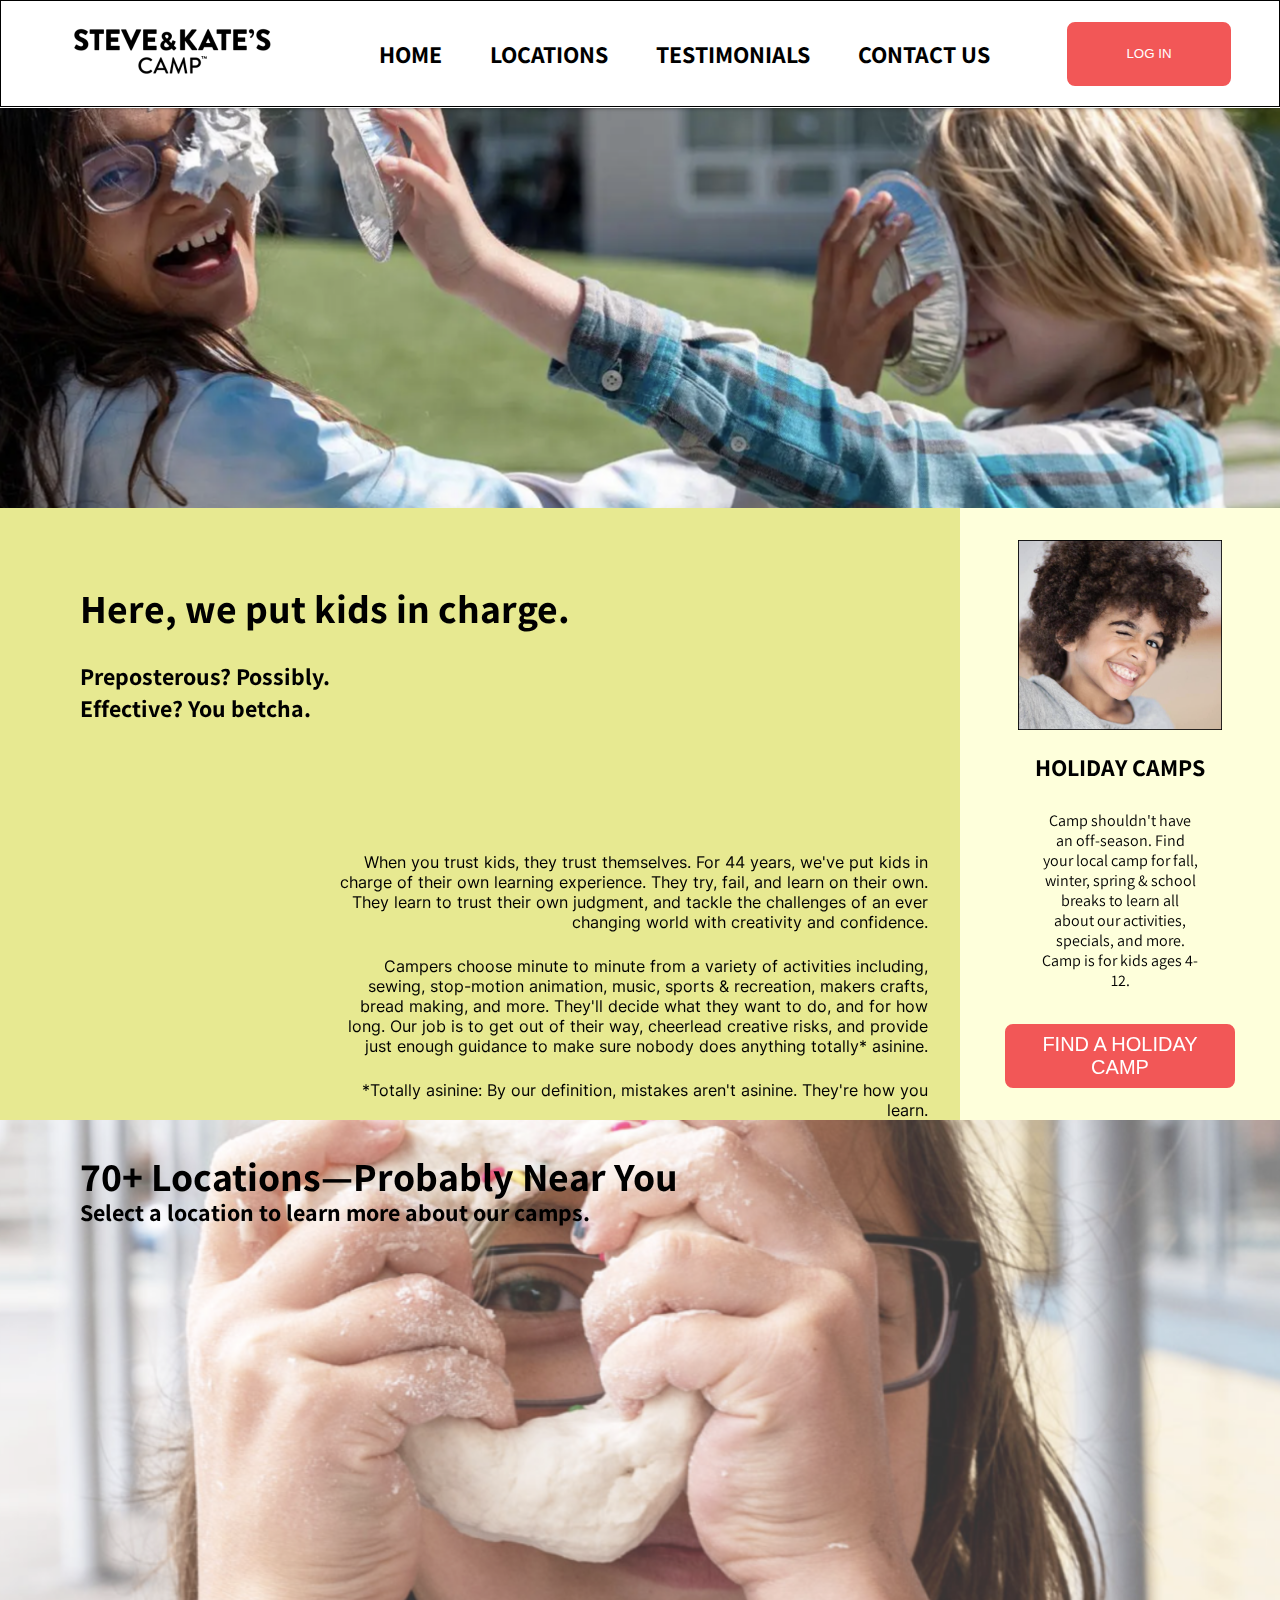
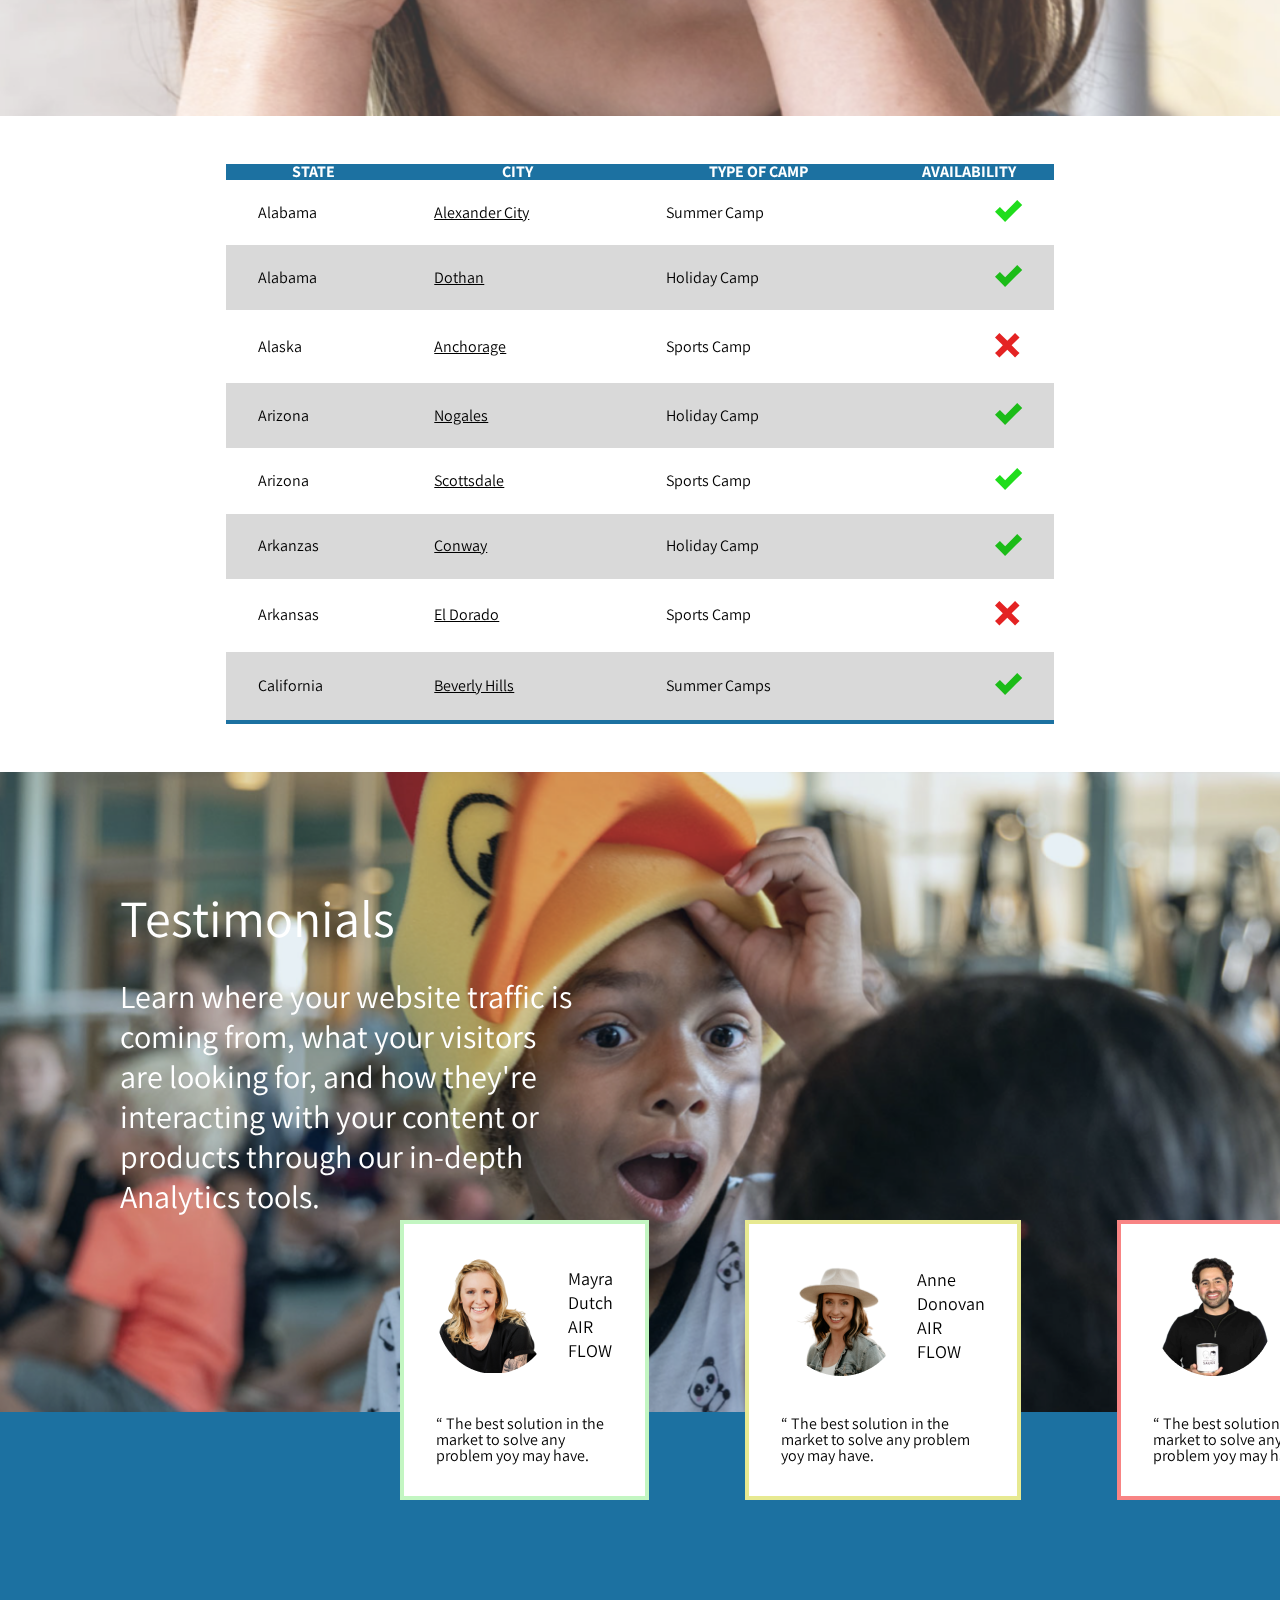
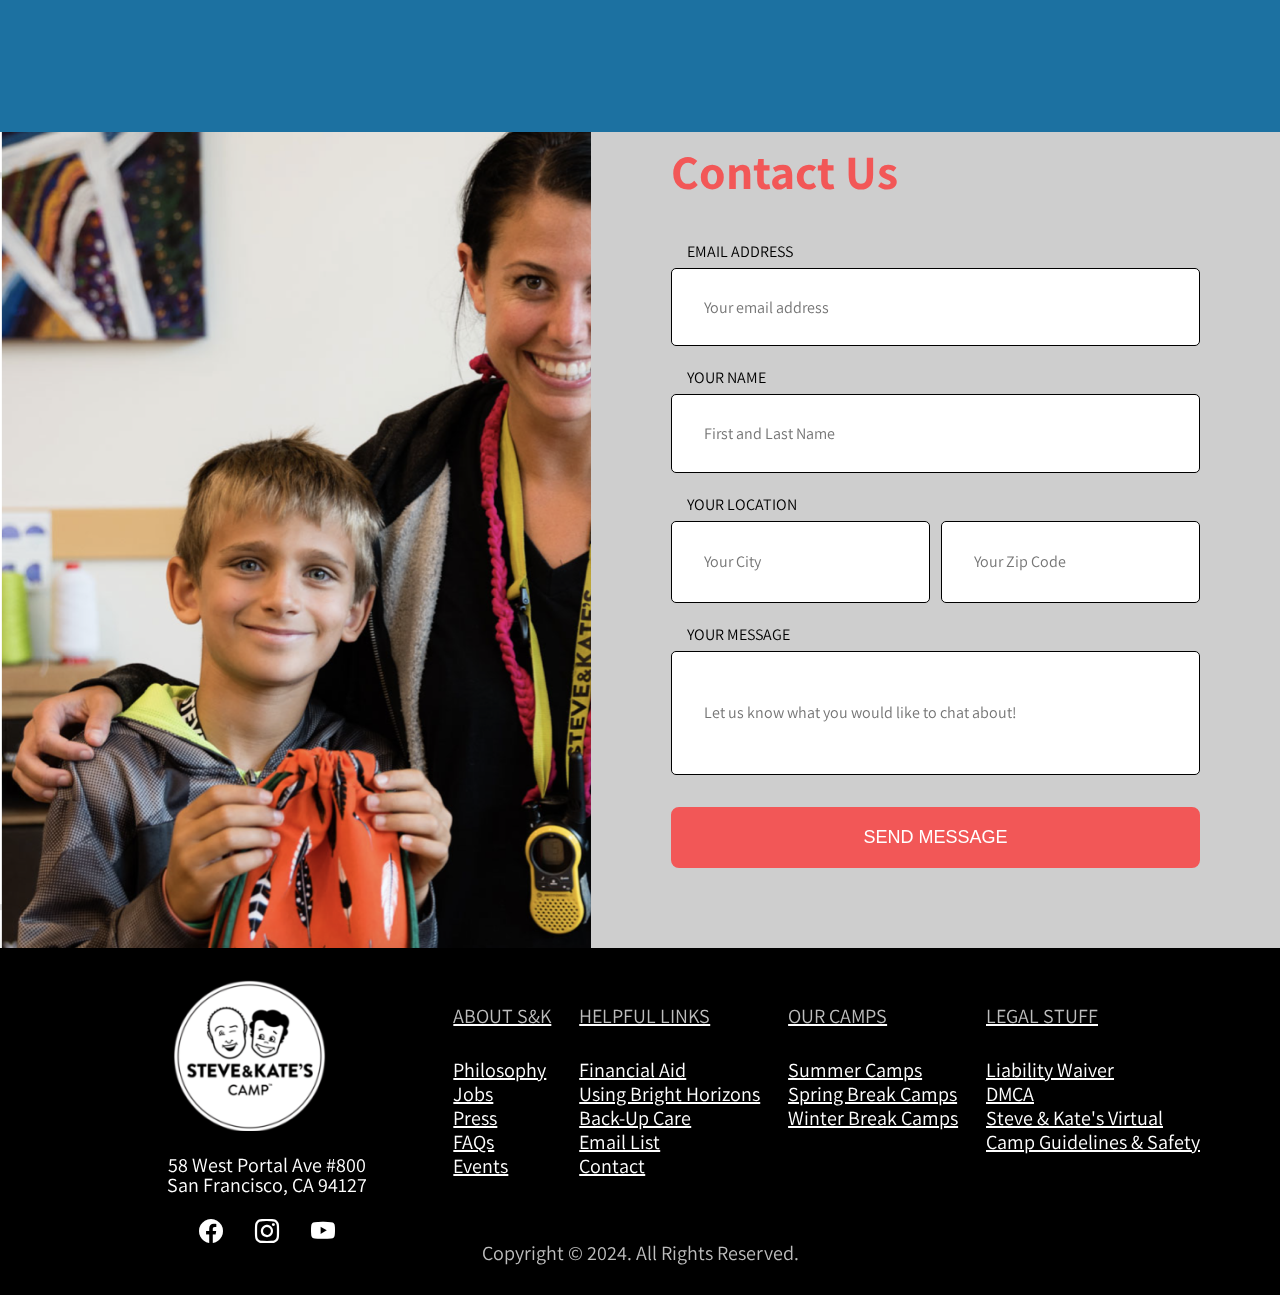
<file: index.html>
<!DOCTYPE html>
<html lang="en">
    <head>
        <meta charset="UTF-8">
        <meta http-equiv="X-UA-Compatible" content="IE=edge" >
        <meta name="viewport" content="width=device-width, initial-scale=1.0">
        <meta name="description" content="Landing Page.">
        <meta name="author" content="Ramón Alberto Gómez Urquídez">
        <link rel="stylesheet" href="./styles/reset.css">
        <link rel="stylesheet" href="./styles/style.css">
        <link rel="stylesheet" href="https://cdn.jsdelivr.net/npm/bootstrap-icons@1.11.3/font/bootstrap-icons.min.css">
        <title>Steve & Kate's Camp</title>
    </head>
    <body>
        <header>
            <nav>
                <div class="nav-left">
                    <img src="./img/title.png" alt="title">
                </div>
                <ul class="nav-center">
                    <li><a href="./index.html">HOME</a></li>
                    <li><a href="#">LOCATIONS</a></li>
                    <li><a href="#">TESTIMONIALS</a></li>
                    <li><a href="#">CONTACT US</a></li>
                </ul>
                <div class="nav-right">
                    <button>LOG IN</button>
                </div>
            </nav>
        </header>
        <main>
            <div id="banner01" class="banner"></div>
            <section class="section-1">
                <div class="aside-left">
                    <div class="wrapper-aside-left">
                        <div class="titles">
                            <div class="main-title">   
                                <h1>Here, we put kids in charge.</h1>
                            </div>
                            <div class="sub-title">
                                <h2>Preposterous? Possibly.</h2>
                                <h2>Effective? You betcha.</h2> 
                            </div>
                        </div>
                        <div class="paragraphs">
                            <p>When you trust kids, they trust themselves. For 44 years, we've put kids in charge of their own learning experience. They try, fail, and learn on their own. They learn to trust their own judgment, and tackle the challenges of an ever changing world with creativity and confidence.</p>
                            <p>Campers choose minute to minute from a variety of activities including, sewing, stop-motion animation, music, sports & recreation, makers crafts, bread making, and more. They'll decide what they want to do, and for how long. Our job is to get out of their way, cheerlead creative risks, and provide just enough guidance to make sure nobody does anything totally* asinine.</p>
                            <p>*Totally asinine: By our definition, mistakes aren't asinine. They're how you learn.</p>
                        </div>
                    </div>
                </div>
                <div class="aside-right">
                    <div class="wrapper-aside-right">
                        <img class="small-image" src="./img/section1_aside.png" alt="smilling child">
                        <h3>HOLIDAY CAMPS</h3>
                        <p>Camp shouldn't have an off-season. Find your local camp for fall, winter, spring & school breaks to learn all about our activities, specials, and more. Camp is for kids ages 4-12.</p>
                        <button>FIND A HOLIDAY CAMP</button>
                    </div>
                </div>
            </section>
            <div id="banner02" class="banner section-2">
                <div class="main-title">
                    <h1>70+ Locations—Probably Near You</h1>
                </div>
                <div class="sub-title">
                    <h2>Select a location to learn more about our camps.</h2>
                </div>  
            </div>
            <div class="section-table">
                <table>
                    <thead>
                        <tr>
                            <th scope="col">STATE</th>
                            <th scope="col">CITY</th>
                            <th scope="col">TYPE OF CAMP</th>
                            <th scope="col">AVAILABILITY</th>
                        </tr>
                    </thead>
                    <tbody>
                    <tr>
                        <td>Alabama</td>
                        <td><a href="#">Alexander City</a></td>
                        <td>Summer Camp</td>
                        <td><img class="icon-svg" src="./img/check.svg" alt=""/></td>
                    </tr>
                    <tr>
                        <td>Alabama</td>
                        <td><a href="#">Dothan</a></td>
                        <td>Holiday Camp</td>
                        <td><img class="icon-svg" src="./img/check.svg" alt=""/></td>
                    </tr>
                    <tr>
                        <td>Alaska</td>
                        <td><a href="#">Anchorage</a></td>
                        <td>Sports Camp</td>
                        <td><img class="icon-svg" src="./img/null.svg" alt=""/></td>
                    </tr>
                    <tr>
                        <td>Arizona</td>
                        <td><a href="#">Nogales</a></td>
                        <td>Holiday Camp</td>
                        <td><img class="icon-svg" src="./img/check.svg" alt=""/></td>
                    </tr>
                    <tr>
                        <td>Arizona</td>
                        <td><a href="#">Scottsdale</a></td>
                        <td>Sports Camp</td>
                        <td><img class="icon-svg" src="./img/check.svg" alt=""/></td>
                    </tr>
                    <tr>
                        <td>Arkanzas</td>
                        <td><a href="#">Conway</a></td>
                        <td>Holiday Camp</td>
                        <td><img class="icon-svg" src="./img/check.svg" alt=""/></td>
                    </tr>
                    <tr>
                        <td>Arkansas</td>
                        <td><a href="#">El Dorado</a></td>
                        <td>Sports Camp</td>
                        <td><img class="icon-svg" src="./img/null.svg" alt=""/></td>
                    </tr>
                    <tr>
                        <td>California</td>
                        <td><a href="#">Beverly Hills</a></td>
                        <td>Summer Camps</td>
                        <td><img class="icon-svg" src="./img/check.svg" alt=""/></td>
                    </tr> 
                    </tbody>
                </table>
            </div>
            <section class="section-3">
                <div class="banner" id="banner03">
                    <div class="wrapper-text">
                        <h1 class="main-title">Testimonials</h1>
                        <h2 class="sub-title">Learn where your website traffic is coming from, what your visitors are looking for, and how they're interacting with your content or products through our in-depth Analytics tools.</h2>
                    </div>
                </div>
                <div class="card-section">
                    <div id="card1" class="card">
                        <div class="card-top">
                            <img src="./img/section3_card1.png" alt="a person">
                            <div class="card-text">
                                <h3>Mayra Dutch</h3>
                                <h3>AIR FLOW</h3>
                            </div>
                        </div>
                        <div class="card-bottom">
                            <p>“ The best solution in the market to solve any problem yoy may have.</p>
                        </div>
                    </div>
                    <div id="card2" class="card">
                        <div class="card-top">
                            <img src="./img/section3_card2.png" alt="a person">
                            <div class="card-text">
                                <h3>Anne Donovan</h3>
                                <h3>AIR FLOW</h3>
                            </div>
                        </div>
                        <div class="card-bottom">
                            <p>“ The best solution in the market to solve any problem yoy may have. </p>
                        </div>
                    </div>
                    <div id="card3" class="card">
                        <div class="card-top">
                            <img src="./img/section3_card3.png" alt="a person">
                            <div class="card-text">
                                <h3>Aaron Smith</h3>
                                <h3>AIR FLOW</h3>
                            </div>
                        </div>
                        <div class="card-bottom">
                            <p>“ The best solution in the market to solve any problem yoy may have. </p>
                        </div>   
                    </div>
                </div>
            </section>
            <section class="section-4">
                <div class="aside-left">
                    <div id="banner04"></div>
                </div>
                <div id="form" class="aside-right">
                    <h2>Contact Us</h2>
                    <label for="email">EMAIL ADDRESS</label>
                    <input id="email" name="email" rows="5" cols="33" placeholder="Your email address"></input>
                    <label for="email">YOUR NAME</label>
                    <input id="name" name="name" rows="5" cols="33" placeholder="First and Last Name"></input>
                    <label for="location">YOUR LOCATION</label>
                    <div class="forms-location">
                        <input id="location" name="location" rows="5" cols="33" placeholder="Your City"></input>
                        <input id="zipcode" name="location" rows="5" cols="33" placeholder="Your Zip Code"></input>
                    </div>
                    <label for="msg">YOUR MESSAGE</label>
                    <input id="msg" name="msg" rows="5" cols="33" placeholder="Let us know what you would like to chat about!"></input>
                    <button>SEND MESSAGE</button>
                </div>
            </section>
        </main>
        <footer>
            <div class="wrapper-footer">
                <div class="footer-left">
                    <img class="icon" src="./img/logo.png" alt="logo">
                    <address>
                        <p>58 West Portal Ave #800</p>
                        <p>San Francisco, CA 94127</p>
                    </address>
                    <ul>
                        <li><i class="bi bi-facebook"></i></li>
                        <li><i class="bi bi-instagram"></i></li>
                        <li><i class="bi bi-youtube"></i></li>
                    </ul>
                </div>
                <u class="footer-right">
                    <li class="footer-column">
                        <a href="#" class="gray-text">ABOUT S&K</p>
                        <ul class="dropdown-list">
                            <li><a href="./philosophy.html">Philosophy</a></li>
                            <li><a href="#">Jobs</a></li>
                            <li><a href="#">Press</a></li>
                            <li><a href="#">FAQs</a></li>
                            <li><a href="#">Events</a></li>
                        </ul>
                    </li>
                    <li class="footer-column">
                        <a href="#" class="gray-text">HELPFUL LINKS</p>
                        <ul class="dropdown-list">
                            <li><a href="#">Financial Aid</a></li>
                            <li><a href="#">Using Bright Horizons</a></li>
                            <li><a href="#">Back-Up Care</a></li>
                            <li><a href="#">Email List</a></li>
                            <li><a href="#">Contact</a></li>
                        </ul>
                    </li>
                    <li class="footer-column">
                        <a href="#" class="gray-text">OUR CAMPS</p>
                        <ul class="dropdown-list">
                            <li><a href="#">Summer Camps</a></li>
                            <li><a href="#">Spring Break Camps</a></li>
                            <li><a href="#">Winter Break Camps</a></li>
                        </ul>
                    </li>
                    <li class="footer-column">
                        <a href="#" class="gray-text">LEGAL STUFF</p>
                        <ul class="dropdown-list">
                            <li><a href="#">Liability Waiver</a></li>
                            <li><a href="#">DMCA</a></li>
                            <li><a href="#">Steve & Kate's Virtual</a></li>
                            <li><a href="#">Camp Guidelines & Safety</a></li>
                        </ul>
                    </li>
                </u>
            </div>
            <p class="gray-text copyright">Copyright © 2024. All Rights Reserved.</p>
        </footer>
    </body>
</html>
</file>
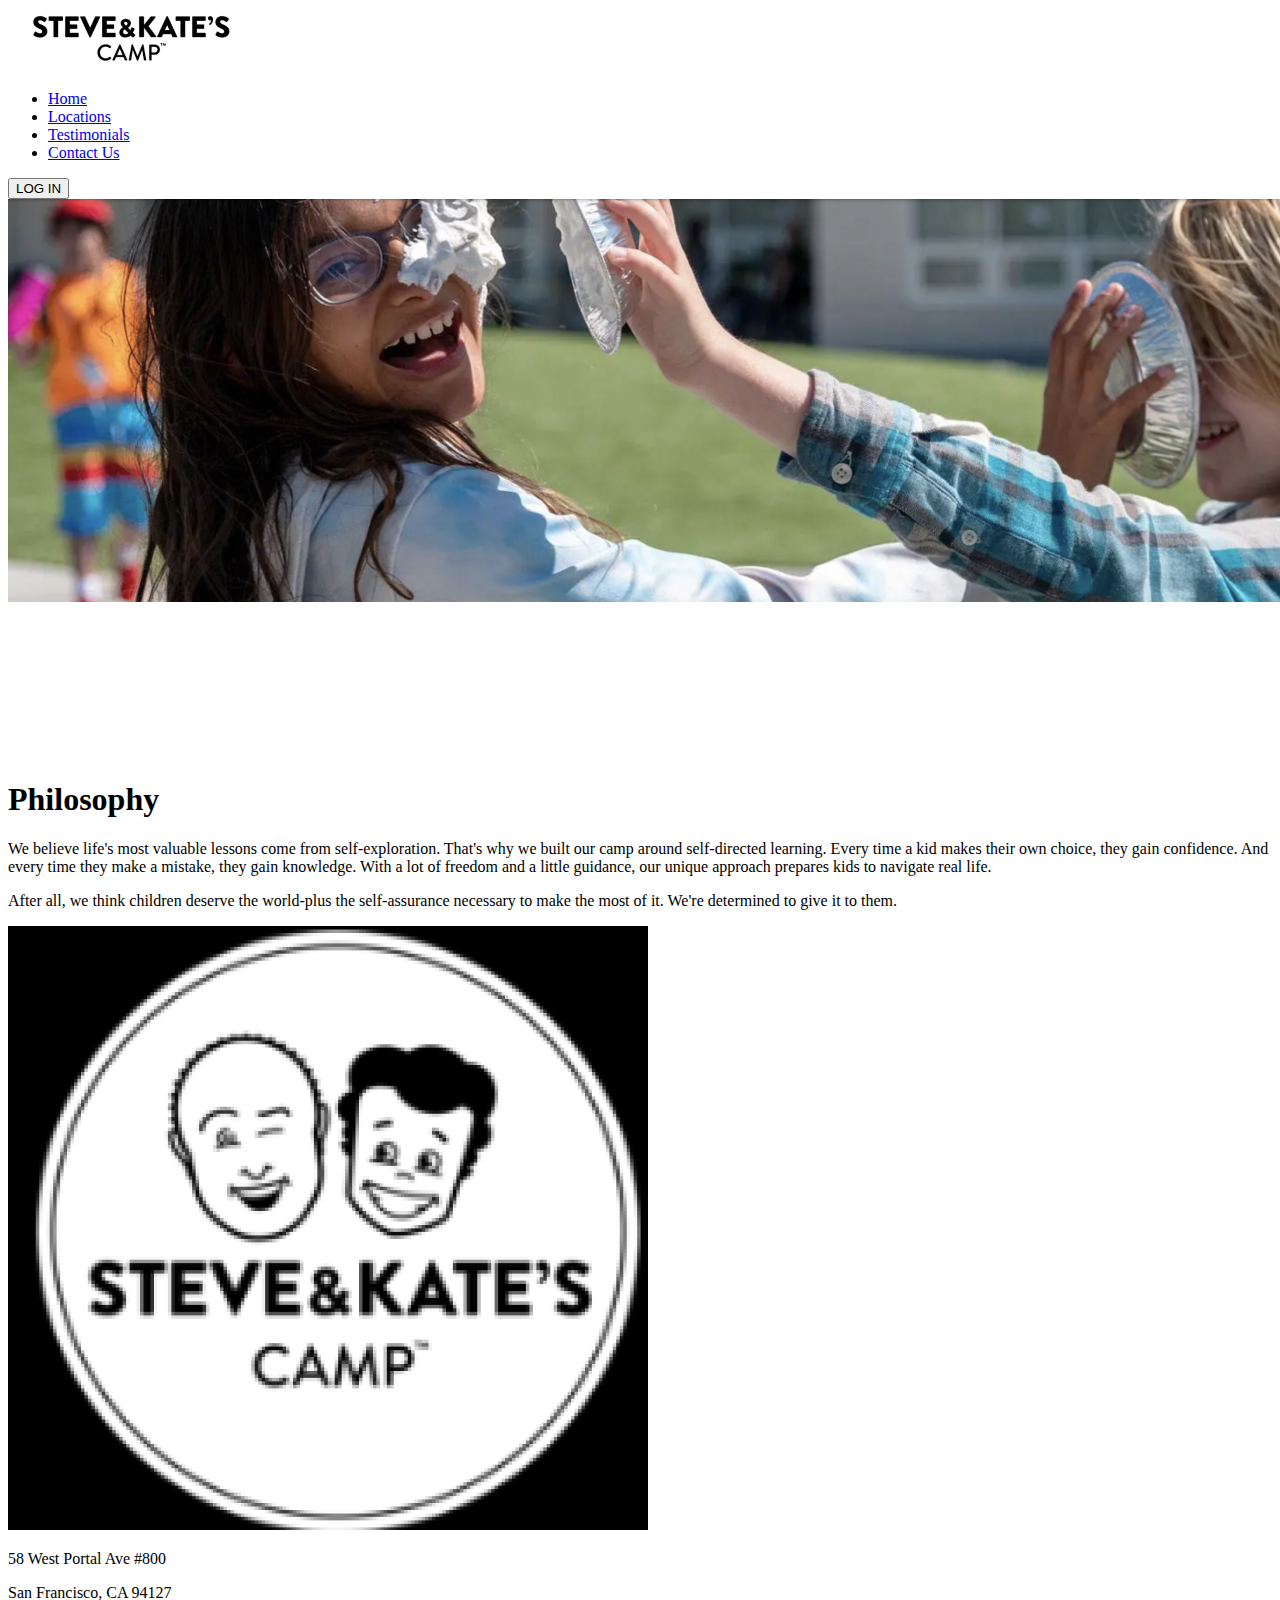
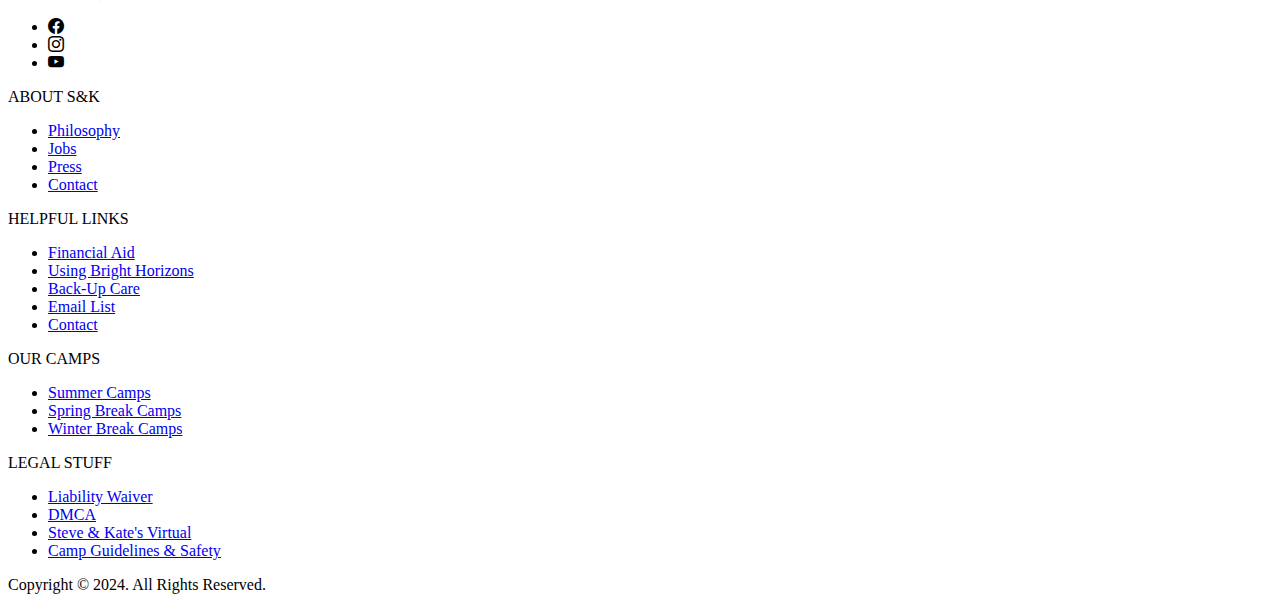
<file: philosophy.html>
<!DOCTYPE html>
<html lang="en">
    <head>
        <meta charset="UTF-8">
        <meta name="viewport" content="width=device-width, initial-scale=1.0">
        <title>Steve & Kate's Camp</title>
        <link rel="stylesheet" href="https://cdn.jsdelivr.net/npm/bootstrap-icons@1.5.0/font/bootstrap-icons.css">
    </head>
    <body>
        <header>
            <nav>
                <div class="nav-left">
                    <img src="./img/title.png" alt="title">
                </div>
                <div class="nav-center">
                    <ul>
                        <li><a href="./index.html">Home</a></li>
                        <li><a href="#">Locations</a></li>
                        <li><a href="#">Testimonials</a></li>
                        <li><a href="#">Contact Us</a></li>
                    </ul>
                </div>
                <div class="nav-right">
                    <button>LOG IN</button>
                </div>
            </nav>
        </header>
        <main>
            <div class="banner">
                <img src="./img/banner.png" alt="banner">
            </div>
            <article>
                <video src="https://steveandkatescamp.com/philosophy/?wvideo=oe92h76j64"></video>
                <h1>Philosophy</h1>
                <p>We believe life's most valuable lessons come from self-exploration. That's why we built our camp around self-directed learning. Every time a kid makes their own choice, they gain confidence. And every time they make a mistake, they gain knowledge. With a lot of freedom and a little guidance, our unique approach prepares kids to navigate real life.</p>
                <p>After all, we think children deserve the world-plus the self-assurance necessary to make the most of it. We're determined to give it to them.</p>
            </article>
        </main>
        <footer>
            <div class="footer-left">
                <img src="./img/logo.png" alt="logo">
                <p>58 West Portal Ave #800</p>
                <p>San Francisco, CA 94127</p>
                <ul>
                    <li><i class="bi bi-facebook"></i></li>
                    <li><i class="bi bi-instagram"></i></li>
                    <li><i class="bi bi-youtube"></i></li>
                </ul>
            </div>
            <div class="footer-right">
                <div class="footer-column">
                    <p>ABOUT S&K</p>
                    <ul>
                        <li><a href="./philosophy.html">Philosophy</a></li>
                        <li><a href="#">Jobs</a></li>
                        <li><a href="#">Press</a></li>
                        <li><a href="#">Contact</a></li>
                    </ul>
                </div>
                <div class="footer-column">
                    <p>HELPFUL LINKS</p>
                    <ul>
                        <li><a href="#">Financial Aid</a></li>
                        <li><a href="#">Using Bright Horizons</a></li>
                        <li><a href="#">Back-Up Care</a></li>
                        <li><a href="#">Email List</a></li>
                        <li><a href="#">Contact</a></li>
                    </ul>
                </div>
                <div class="footer-column">
                    <p>OUR CAMPS</p>
                    <ul>
                        <li><a href="#">Summer Camps</a></li>
                        <li><a href="#">Spring Break Camps</a></li>
                        <li><a href="#">Winter Break Camps</a></li>
                    </ul>
                </div>
                <div class="footer-column">
                    <p>LEGAL STUFF</p>
                    <ul>
                        <li><a href="#">Liability Waiver</a></li>
                        <li><a href="#">DMCA</a></li>
                        <li><a href="#">Steve & Kate's Virtual</a></li>
                        <li><a href="#">Camp Guidelines & Safety</a></li>
                    </ul>
                </div>
            </div>
            <p>Copyright © 2024. All Rights Reserved.</p>
        </footer>
    </body>
</html>
</file>
<file: styles/style.css>
/* Font Family */

@font-face {
    font-family: Assistant;
    font-weight: 700;
    src: url('../fonts/Assistant-Bold.ttf');
}

@font-face {
    font-family: Assistant;
    font-weight: 600;
    src: url('../fonts/Assistant-SemiBold.ttf');
}

@font-face {
    font-family: Assistant;
    font-weight: 400;
    src: url('../fonts/Assistant-Regular.ttf');
}

@font-face {
    font-family: Inter;
    font-weight: 400;
    src: url('../fonts/Inter-Regular.ttf');
}

/* Universal Styles */

html {
    font-size: 16px;
}

body {
    margin: 0;
    padding-top: 6.75rem;
}

header {
    position: fixed;
    top: 0;
    width: 100%;
    height: 6.75rem;
    z-index: 1000;
}

header nav{
    display: flex;
    justify-content: space-between;
    align-items: center;
    padding: 1.25rem 3rem;
    font-family: Assistant;
    font-weight: 700;
    font-size: 1.5rem;
    border: 1px solid black;
    background-color: white;
}

a {
    text-decoration: none;
}

button {
    height: 4rem;
    width: 10.25rem;
    color: #fff;
    background-color: #F25757;
    border: 2px solid #F25757;
    border-radius: 0.5rem;
    cursor: pointer;
}

table {
    border-bottom: 0.25rem solid #1C71A1;
    width: 70%;
    border-collapse: collapse;
}

table a {
    text-decoration: underline;
}

tr:nth-child(even){
    background-color: #D9D9D9;
}

th {
    font-family: Assistant;
    font-weight: 700;
    color: white;
    background-color: #1C71A1;
    text-align: center;
}

td {
    font-family: Assistant;
    font-weight: 400;
    text-align: left;
    vertical-align: middle;
    padding-left: 2rem;
}

thead, th {
    vertical-align: middle;
}

tbody {
    height: auto;
}

li {
    list-style-type: none;
}

footer {
    background-color: black;
    color: white;
    font-family: Assistant;
    font-weight: 400;
    font-size: 1.25rem;
    padding: 2rem 5rem;
}

address {
    line-height: 1.25rem;
}

label, input {
    font-family: Assistant;
    font-weight: 400;
}

label {
    padding-left: 1rem;
    padding-top: 1.5rem;
    padding-bottom: 0.5rem;
}

input {
    border-radius: 5px;
    border: 1px solid black;
    height: 5rem;
    padding-left: 2rem;
}

/* Class Styles */

.nav-center {
    display: flex;
    gap: 3rem;
}

.banner {
    width: 100%;
    height: 25rem;
    background-repeat: no-repeat;
    background-size: cover;
    background-position: center center;
}

.main-title {
    font-size: 2.5rem;
}

.sub-title {
    font-size: 1.5rem;
    line-height: 2rem;
}

.paragraphs {
    font-family: Inter;
    font-weight: 400;
    line-height: 1.25rem;
    display: flex;
    flex-direction: column;
    gap: 1.5rem;
    text-align: right;
    padding-left: 30%;
}

.section-1 {
    height: 35.5rem;    
    display: grid;
    width: 100%;
    grid-template-columns: 3fr 1fr;
}

.aside-left {
    background-color: #E7E991;
    font-family: Assistant;
    font-weight: 700;
}

.wrapper-aside-left {
    display: flex;
    flex-direction: column;
    padding: 5rem 2rem 0% 5rem;
    gap: 8rem;
}

.titles {
    display: flex;
    flex-direction: column;
    gap: 2rem;

}

.aside-right {
    background-color: #FEFFDB;
    display: flex;
    font-family: Assistant;
    font-weight: 700;
}

.wrapper-aside-right {
    margin: 2rem;
    display: flex;
    flex-direction: column;
    align-items: center;
    justify-content: space-between;
}

.wrapper-aside-right h3 {
    font-size: 1.5rem;
}

.wrapper-aside-right p {
    font-family: Assistant;
    font-weight: 400;
    text-align: center;
    padding: 1.5rem 3rem;
    line-height: 1.25rem;
}

.wrapper-aside-right button {
    width: 90%;
    font-size: 1.25rem;
}

.small-image {
    height: auto;
    width: 80%;
    padding-bottom: 1rem;
}

.section-2 {
    font-family: Assistant;
    font-weight: 700;
    padding: 5rem;
}

.section-table {
    height: 35rem;
    display: flex;
    justify-content: center;
    padding: 3rem;
}

.section-3 {
    background-color: #1C71A1;
    height: 60rem;
    font-family: Assistant;
    font-weight: 400;
}

.wrapper-text {
    padding: 7.5rem 55% 7.5rem 7.5rem;
    color: white;
    display: flex;
    flex-direction: column;
    gap: 2rem;;
}

.wrapper-text h1 {
    font-size: 3.25rem;
}

.wrapper-text h2 {
    font-size: 2rem;
    line-height: 2.5rem;
}

.card-section {
    position: relative;
    bottom: 12rem;
    left: 25rem;
    height: 17.5rem;
    width: 70%;
    display: flex;
    gap: 6rem;
}

.card {
    background-color: white;
    display: flex;
    flex-direction: column;
    justify-content: space-between;
    padding: 2rem;
}

.card-top {
    display: flex;
    justify-content: center;
    align-items: center;
    gap: 1rem;
}

.card-text {
    font-size: 1.125rem;
    line-height: 1.5rem;
}

.section-4 {
    display: grid;
    grid-template-columns: 2fr 2.33fr;
}

.forms-location {
    display: flex;
    justify-content: space-between;
}

.forms-location * {
    width: 42.5%;
}

.wrapper-footer {
    display: grid;
    grid-template-columns: 2fr 4fr;
    place-items: center;
}

.footer-left {
    display: flex;
    flex-direction: column;
    text-align: center;
    gap: 1.5rem;
}

.footer-left ul {
    display: flex;
    justify-content: space-evenly;
    font-size: 1.5rem;
}

.footer-right {
    display: flex;
    flex-wrap: wrap;
    justify-content: space-between;
    width: 100%;
    max-width: 874px;
    height: 80%;
}

.dropdown-list {
    margin-top: 2rem;
    line-height: 1.5rem;
}

.icon {
    width: 10rem;
}

.icon-svg {
    mix-blend-mode: multiply;
    position: relative;
    left: 5rem;
}

.gray-text {
    color: #BDBDBD;
}

.copyright {
    text-align: center;
}

/* ID Styles */

#banner01 {
    background-image: url(../img/banner.png);
}

#banner02 {
    background-image: url(../img/section2_banner.png);
    height: 30rem;
    width: auto;
}

#banner03 {
    background-image: url(../img/section3_banner.png);
    height: 40rem;
}

#banner04 {
    background-image: url(../img/section4_banner.png);
    height: 100%;
}

#card1 {
    border: 4px solid #20DD1C45;
}

#card2 {
    border: 4px solid #E7E991;
}

#card3 {
    border: 4px solid #F88484;
}

#form {
    height: 45rem;
    flex-direction: column;
    background-color: #CECECE;
    padding: 1rem 5rem 5rem 5rem;
}

#form h2 {
    font-size: 3rem;
    color: #F25757;
    padding-bottom: 1.5rem;
}

#form button {
    margin-top: 2rem;
    width: 100%;
    font-size: 1.125rem;
}

#msg {
    height: 8rem;
}
</file>
